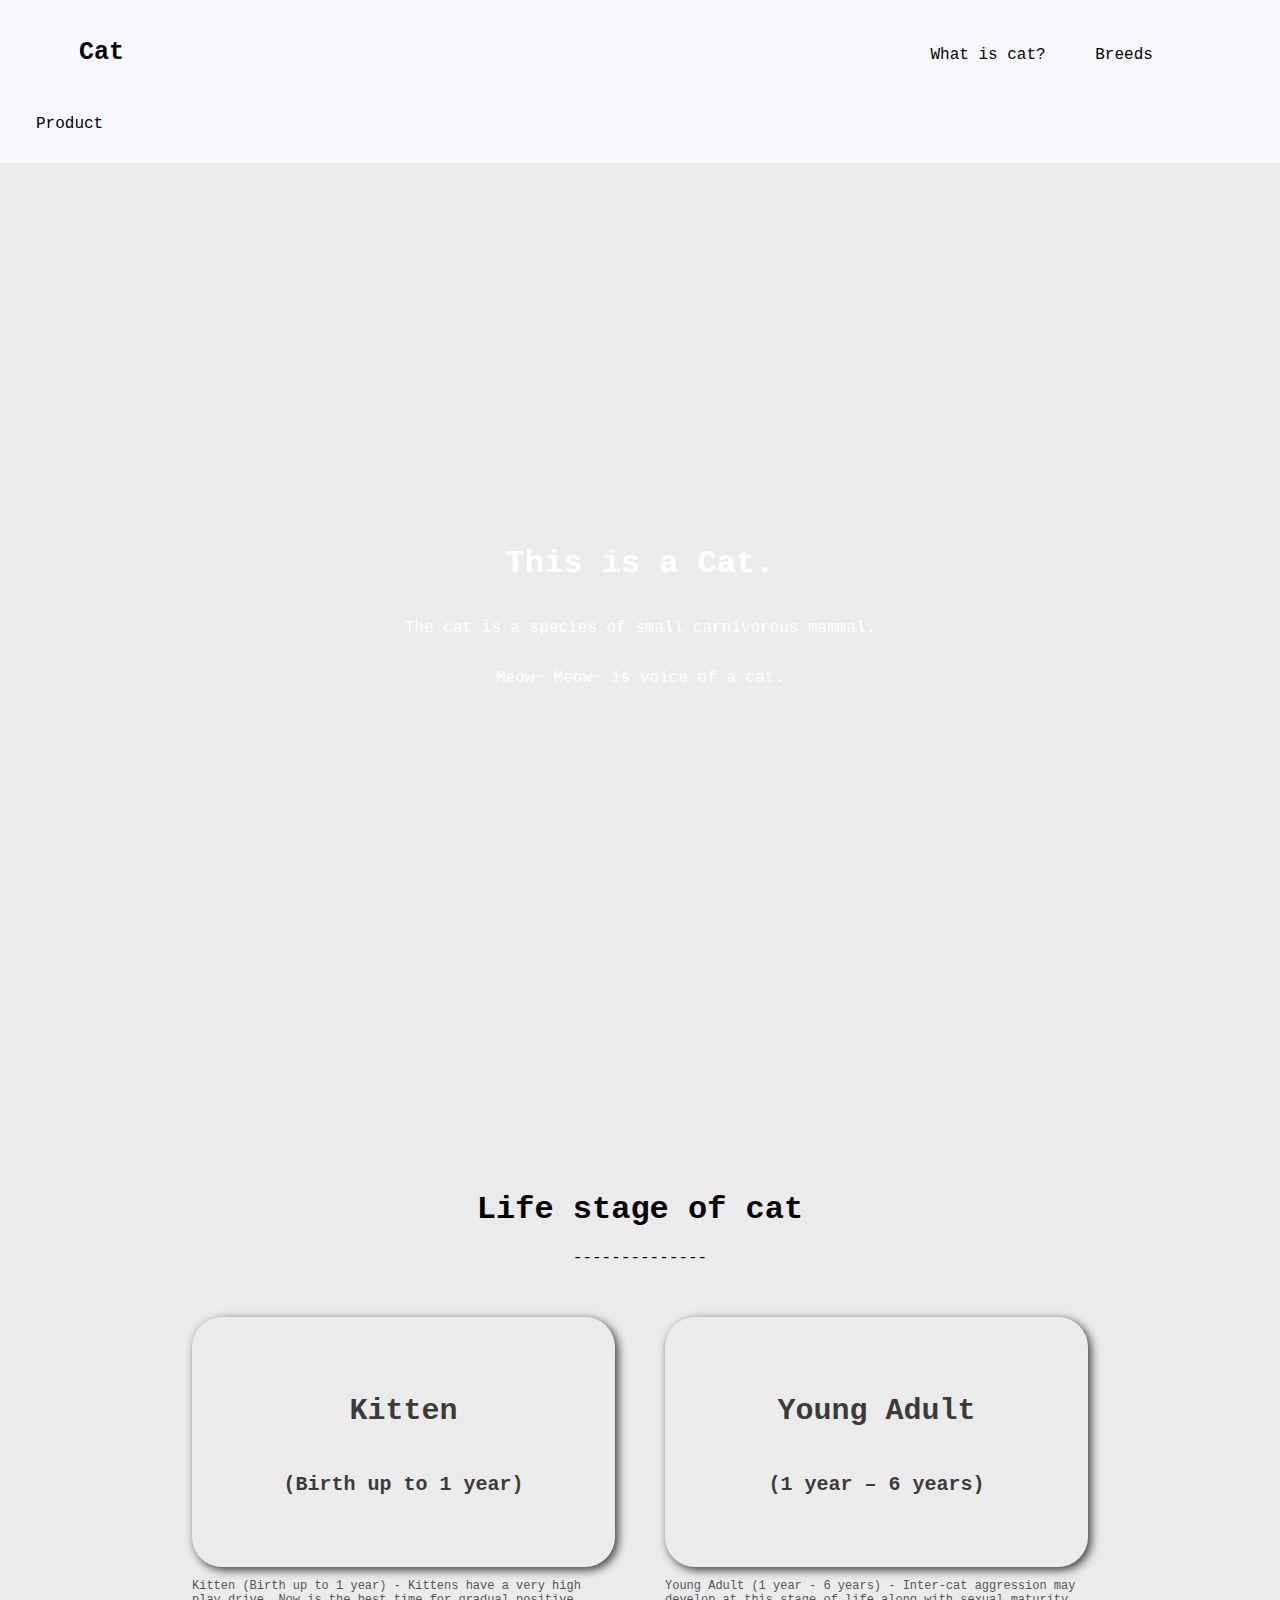
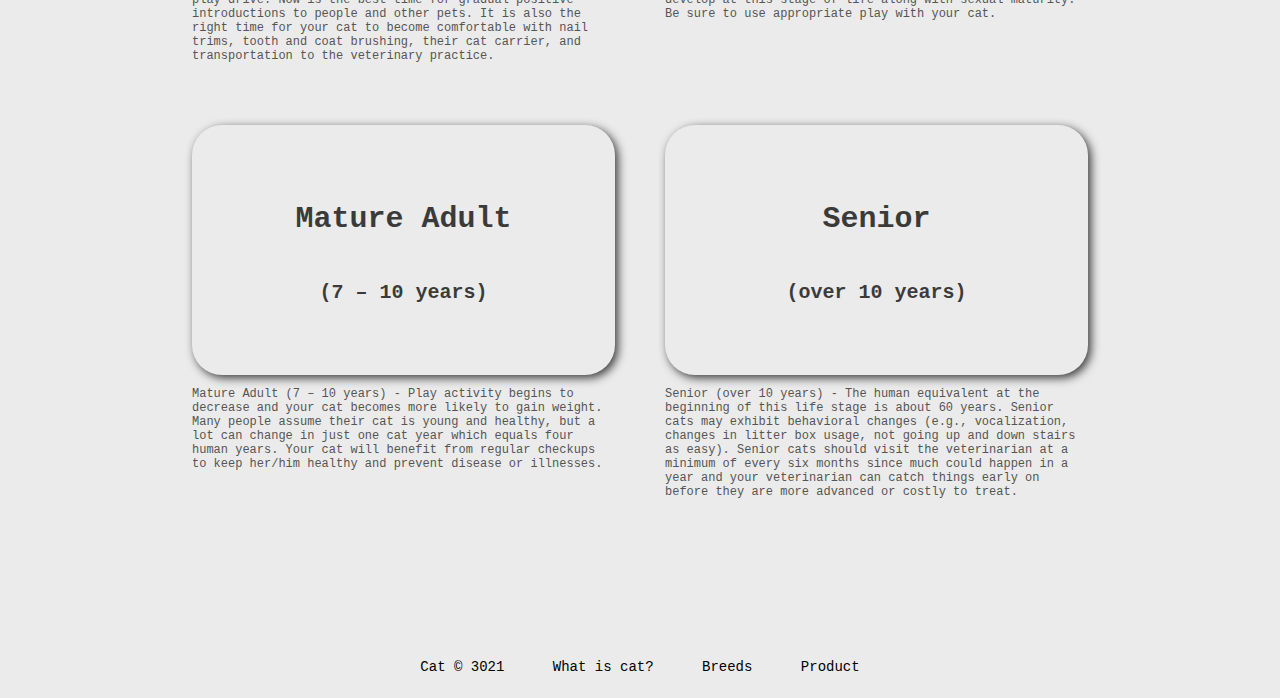
<file: index.html>
<!DOCTYPE html>
<html lang="en">

<head>
    <meta charset="UTF-8">
    <meta http-equiv="X-UA-Compatible" content="IE=edge">
    <meta name="viewport" content="width=device-width, initial-scale=1.0">
    <link rel="stylesheet" href="style.css">
    <link rel="icon" href="https://media.tenor.com/images/27492c89406a77784e0a552327b1473e/tenor.gif" type="gif/x-icon">
    <title>Cat - Home</title>
</head>

<body>
    <header class="topheader" id="myHeader">
        <a class="brand" href="index.html">Cat</a>
        <a class="menu" href="whatiscat.html">What is cat?</a>
        <a class="menu" href="breeds.html">Breeds</a>
        <a class="menu" href="product.html">Product</a>
    </header>
    <div class="content">
        <div class="wallpaper">
            <h1 class="text">This is a Cat.</h1>
            <p class="text">The cat is a species of small carnivorous mammal.</p>
            <p class="text">Meow~ Meow~ is voice of a cat.</p>
        </div>
        <div class="lifestageofcat">
            <h1 class="text">Life stage of cat</h1>
            <p>--------------</p>
        </div>
    </div>
    <div class="grid">
        <div class="item">
            <div class="content-kitten">
                <h2>Kitten</h2>
                <p>(Birth up to 1 year)</p>
            </div>
            <p style="font-size: 12px; color: rgb(85, 85, 85);">Kitten (Birth up to 1 year) - Kittens have a very high play drive. Now is the best time for gradual positive introductions to people and other pets. It is also the right time for your cat to become comfortable with nail trims, tooth and coat
                brushing, their cat carrier, and transportation to the veterinary practice.</p>
        </div>
        <div class="item">
            <div class="content-youngadult">
                <h2>Young Adult</h2>
                <p>(1 year – 6 years)</p>
            </div>
            <p style="font-size: 12px; color: rgb(85, 85, 85);">Young Adult (1 year - 6 years) - Inter-cat aggression may develop at this stage of life along with sexual maturity. Be sure to use appropriate play with your cat.</p>
        </div>
        <div class="item">
            <div class="content-matureadult">
                <h2>Mature Adult</h2>
                <p>(7 – 10 years)</p>
            </div>
            <p style="font-size: 12px; color: rgb(85, 85, 85);">Mature Adult (7 – 10 years) - Play activity begins to decrease and your cat becomes more likely to gain weight. Many people assume their cat is young and healthy, but a lot can change in just one cat year which equals four human years. Your
                cat will benefit from regular checkups to keep her/him healthy and prevent disease or illnesses.</p>
        </div>
        <div class="item">
            <div class="content-senior">
                <h2>Senior</h2>
                <p>(over 10 years)</p>
            </div>
            <p style="font-size: 12px; color: rgb(85, 85, 85);">Senior (over 10 years) - The human equivalent at the beginning of this life stage is about 60 years. Senior cats may exhibit behavioral changes (e.g., vocalization, changes in litter box usage, not going up and down stairs as easy). Senior
                cats should visit the veterinarian at a minimum of every six months since much could happen in a year and your veterinarian can catch things early on before they are more advanced or costly to treat.</p>
        </div>
    </div>
    <footer class="footer">
        <a class="menu" href="index.html">Cat © 3021</a>
        <a class="menu" href="whatiscat.html">What is cat?</a>
        <a class="menu" href="breeds.html">Breeds</a>
        <a class="menu" href="product.html">Product</a>
    </footer>
    <script>
        window.onscroll = function() {
            myFunction()
        };

        var header = document.getElementById("myHeader");
        var sticky = header.offsetTop;

        function myFunction() {
            if (window.pageYOffset > sticky) {
                header.classList.add("sticky");
            } else {
                header.classList.remove("sticky");
            }
        }
    </script>
</body>

</html>
</file>
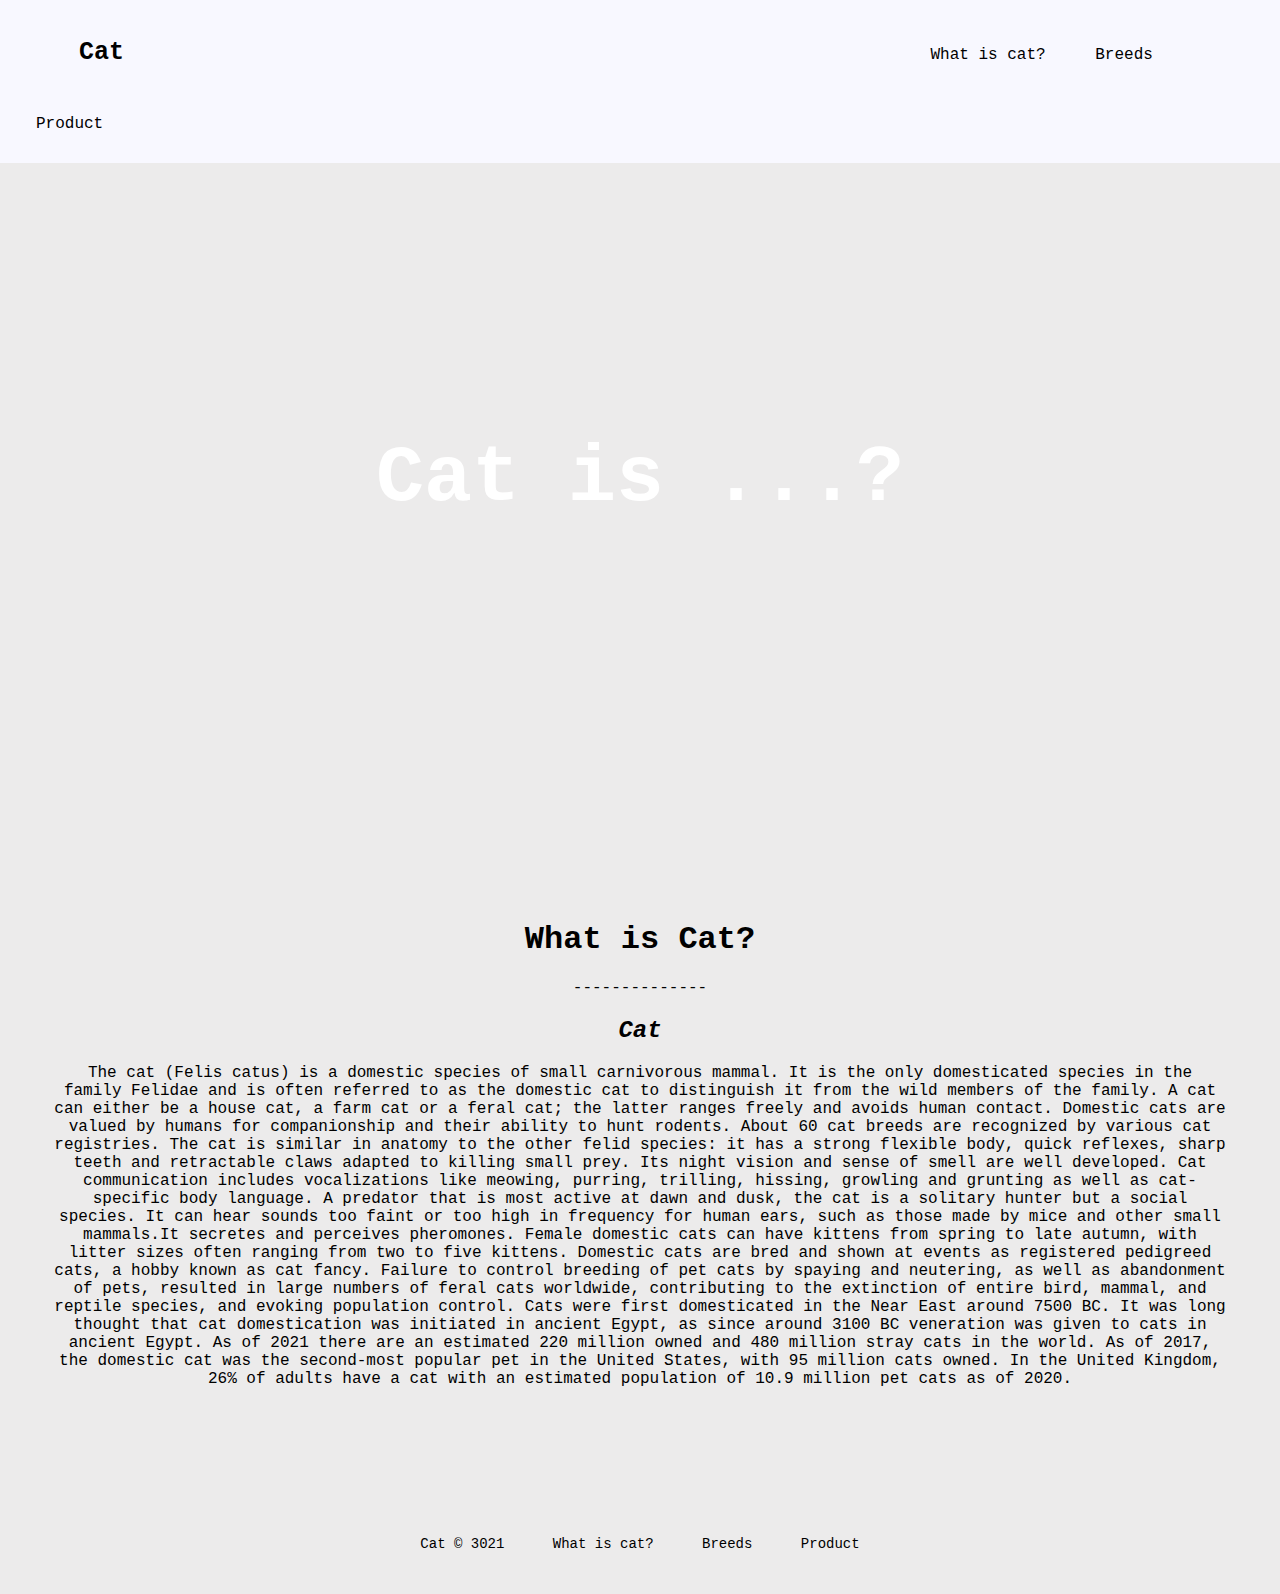
<file: whatiscat.html>
<!DOCTYPE html>
<html lang="en">

<head>
    <meta charset="UTF-8">
    <meta http-equiv="X-UA-Compatible" content="IE=edge">
    <meta name="viewport" content="width=device-width, initial-scale=1.0">
    <link rel="stylesheet" href="style.css">
    <link rel="icon" href="https://media.tenor.com/images/27492c89406a77784e0a552327b1473e/tenor.gif" type="gif/x-icon">
    <title>Cat - Cat is ...</title>
</head>

<body>
    <header class="topheader" id="myHeader">
        <a class="brand" href="index.html">Cat</a>
        <a class="menu" href="whatiscat.html">What is cat?</a>
        <a class="menu" href="breeds.html">Breeds</a>
        <a class="menu" href="product.html">Product</a>
    </header>
    <div class="center">
        <div class="acat">
            <div>
                <h1 style="font-size: 80px;">Cat is ...?</h1>
            </div>
        </div>
        <div class="lifestageofcat">
            <h1 class="text">What is Cat?</h1>
            <p>--------------</p>
            <i><h2>Cat</h2></i>
            <p style="text-align: center; justify-content: center; padding-left: 50px; padding-right: 50px;">
                The cat (Felis catus) is a domestic species of small carnivorous mammal. It is the only domesticated species in the family Felidae and is often referred to as the domestic cat to distinguish it from the wild members of the family. A cat can either be
                a house cat, a farm cat or a feral cat; the latter ranges freely and avoids human contact. Domestic cats are valued by humans for companionship and their ability to hunt rodents. About 60 cat breeds are recognized by various cat registries.
                The cat is similar in anatomy to the other felid species: it has a strong flexible body, quick reflexes, sharp teeth and retractable claws adapted to killing small prey. Its night vision and sense of smell are well developed. Cat communication includes vocalizations like meowing, purring, trilling,
                hissing, growling and grunting as well as cat-specific body language. A predator that is most active at dawn and dusk, the cat is a solitary hunter but a social species. It can hear sounds too faint or too high in frequency for human ears,
                such as those made by mice and other small mammals.It secretes and perceives pheromones. Female domestic cats can have kittens from spring to late autumn, with litter sizes often ranging from two to five kittens. Domestic cats are bred
                and shown at events as registered pedigreed cats, a hobby known as cat fancy. Failure to control breeding of pet cats by spaying and neutering, as well as abandonment of pets, resulted in large numbers of feral cats worldwide, contributing
                to the extinction of entire bird, mammal, and reptile species, and evoking population control. Cats were first domesticated in the Near East around 7500 BC. It was long thought that cat domestication was initiated in ancient Egypt, as
                since around 3100 BC veneration was given to cats in ancient Egypt. As of 2021 there are an estimated 220 million owned and 480 million stray cats in the world. As of 2017, the domestic cat was the second-most popular pet in the United
                States, with 95 million cats owned. In the United Kingdom, 26% of adults have a cat with an estimated population of 10.9 million pet cats as of 2020.
            </p>
        </div>
    </div>
    <div class="rightside ">
        <div class="aboutcat"></div>
    </div>
    <footer class="footer">
        <a class="menu" href="index.html">Cat © 3021</a>
        <a class="menu" href="whatiscat.html">What is cat?</a>
        <a class="menu" href="breeds.html">Breeds</a>
        <a class="menu" href="product.html">Product</a>
    </footer>
    <script>
        window.onscroll = function() {
            myFunction()
        };

        var header = document.getElementById("myHeader");
        var sticky = header.offsetTop;

        function myFunction() {
            if (window.pageYOffset > sticky) {
                header.classList.add("sticky");
            } else {
                header.classList.remove("sticky");
            }
        }
    </script>
</body>

</html>
</file>
<file: style.css>
/* Index */
                    
                    html,
                    body {
                        background-color: rgb(236, 235, 235);
                        margin: 0;
                        padding: 0;
                        font-family: 'Roboto Mono', monospace;
                    }
                    
                    .topheader {
                        background-color: ghostwhite;
                        padding: 10px 16px;
                        color: #000000;
                        z-index: 999;
                    }
                    
                    .menu {
                        color: black;
                        text-decoration: none;
                        padding: 20px;
                        display: inline-block;
                    }
                    
                    .brand {
                        font-size: 25px;
                        font-weight: 600;
                        color: black;
                        text-decoration: none;
                        padding: 28px;
                        display: inline-block;
                        margin-left: 35px;
                        margin-right: 60%;
                    }
                    
                    .wallpaper {
                        background-image: url(https://images.unsplash.com/photo-1511275539165-cc46b1ee89bf?ixid=MnwxMjA3fDB8MHxwaG90by1wYWdlfHx8fGVufDB8fHx8&ixlib=rb-1.2.1&auto=format&fit=crop&w=1500&q=80);
                        background-size: cover;
                        background-position: center;
                        height: 100vh;
                        display: grid;
                        align-content: center;
                        justify-content: center;
                        text-align: center;
                        color: white;
                    }
                    
                    .lifestageofcat {
                        margin-top: 10%;
                        text-align: center;
                    }
                    
                    .footer {
                        color: black;
                        margin-top: 10%;
                        text-align: center;
                        font-size: 14px;
                    }
                    
                    .grid {
                        display: grid;
                        grid-template-columns: 1fr 1fr;
                        justify-items: stretch;
                        align-items: stretch;
                        column-gap: 50px;
                        row-gap: 50px;
                        margin-top: 50px;
                        margin-left: 15%;
                        margin-right: 15%;
                    }
                    
                    .content-kitten {
                        color: #000000;
                        background-image: url(https://images.unsplash.com/photo-1555685812-4b943f1cb0eb?ixid=MnwxMjA3fDB8MHxwaG90by1wYWdlfHx8fGVufDB8fHx8&ixlib=rb-1.2.1&auto=format&fit=crop&w=1500&q=80);
                        font-weight: 600;
                        text-align: center;
                        box-sizing: border-box;
                        background-position: center;
                        background-size: cover;
                        align-content: center;
                        text-align: center;
                        justify-content: center;
                        height: 250px;
                        display: grid;
                        font-size: 20px;
                        opacity: 0.75;
                        box-shadow: 3px 3px 10px black;
                        border-radius: 30px;
                    }
                    
                    .content-youngadult {
                        color: #000000;
                        background-image: url(https://images.unsplash.com/photo-1514888286974-6c03e2ca1dba?ixid=MnwxMjA3fDB8MHxwaG90by1wYWdlfHx8fGVufDB8fHx8&ixlib=rb-1.2.1&auto=format&fit=crop&w=1327&q=80);
                        font-weight: 600;
                        text-align: center;
                        box-sizing: border-box;
                        background-position: center;
                        background-size: cover;
                        align-content: center;
                        text-align: center;
                        justify-content: center;
                        height: 250px;
                        display: grid;
                        font-size: 20px;
                        opacity: 0.75;
                        box-shadow: 3px 3px 10px black;
                        border-radius: 30px;
                    }
                    
                    .content-matureadult {
                        color: #000000;
                        background-image: url(https://images.unsplash.com/photo-1513451713350-dee890297c4a?ixid=MnwxMjA3fDB8MHxwaG90by1wYWdlfHx8fGVufDB8fHx8&ixlib=rb-1.2.1&auto=format&fit=crop&w=1500&q=80);
                        font-weight: 600;
                        text-align: center;
                        box-sizing: border-box;
                        background-position: center;
                        background-size: cover;
                        align-content: center;
                        text-align: center;
                        justify-content: center;
                        height: 250px;
                        display: grid;
                        font-size: 20px;
                        opacity: 0.75;
                        box-shadow: 3px 3px 10px black;
                        border-radius: 30px;
                    }
                    
                    .content-senior {
                        color: #000000;
                        background-image: url(https://images.unsplash.com/photo-1606302773374-56a6055ffbda?ixid=MnwxMjA3fDB8MHxwaG90by1wYWdlfHx8fGVufDB8fHx8&ixlib=rb-1.2.1&auto=format&fit=crop&w=1500&q=80);
                        font-weight: 600;
                        text-align: center;
                        box-sizing: border-box;
                        background-position: center;
                        background-size: cover;
                        align-content: center;
                        text-align: center;
                        justify-content: center;
                        height: 250px;
                        display: grid;
                        font-size: 20px;
                        opacity: 0.75;
                        box-shadow: 3px 3px 10px black;
                        border-radius: 30px;
                    }
                    
                    .sticky {
                        position: fixed;
                        top: 0;
                        width: 100%
                    }
                    
                    .sticky+.content {
                        padding-top: 100px;
                    }
                    /* What is cat */
                    
                    .center {
                        margin: 0 auto;
                        justify-content: center;
                        text-align: center;
                    }
                    
                    .acat {
                        background-image: url(https://media1.giphy.com/media/ACVoiOEjbA6nC/giphy.gif);
                        background-size: cover;
                        background-position: center;
                        height: 70vh;
                        display: grid;
                        align-content: center;
                        justify-content: center;
                        text-align: center;
                        color: white;
                    }
                    /* Breeds */
                    
                    .imgcenter {
                        color: #000000;
                        background-color: white;
                        font-weight: 600;
                        box-sizing: border-box;
                        height: 300px;
                        font-size: 20px;
                        box-shadow: 3px 3px 10px black;
                        border-radius: 30px;
                        overflow: hidden;
                        background-position: center;
                        background-size: cover;
                    }
                    
                    .gridcen {
                        display: grid;
                        grid-template-columns: 1fr 1fr 1fr;
                        justify-items: stretch;
                        align-items: stretch;
                        column-gap: 40px;
                        row-gap: 40px;
                        margin-left: 20px;
                        margin-right: 20px;
                        margin-top: 20px;
                    }
                    
                    .gridcen img {
                        width: 100%;
                        align-items: stretch;
                        justify-items: stretch;
                    }
                    
                    .imgcenter p {
                        font-size: 16px;
                    }
                    /* Product.html */
                    .gridproduct {
                        display: grid;
                        grid-template-columns: 1fr 1fr;
                        justify-items: stretch;
                        align-items: stretch;
                        column-gap: 40px;
                        row-gap: 40px;
                        margin-left: 30%;
                        margin-right: 20%;
                    }

                    .imgpro {
                        color: #000000;
                        background-color: white;
                        font-weight: 600;
                        height: 280px;
                        width: 200px;
                        font-size: 20px;
                        box-shadow: 3px 3px 10px black;
                        border-radius: 00px;
                        overflow: hidden;
                        background-size: contain;
                        
                    }
</file>
